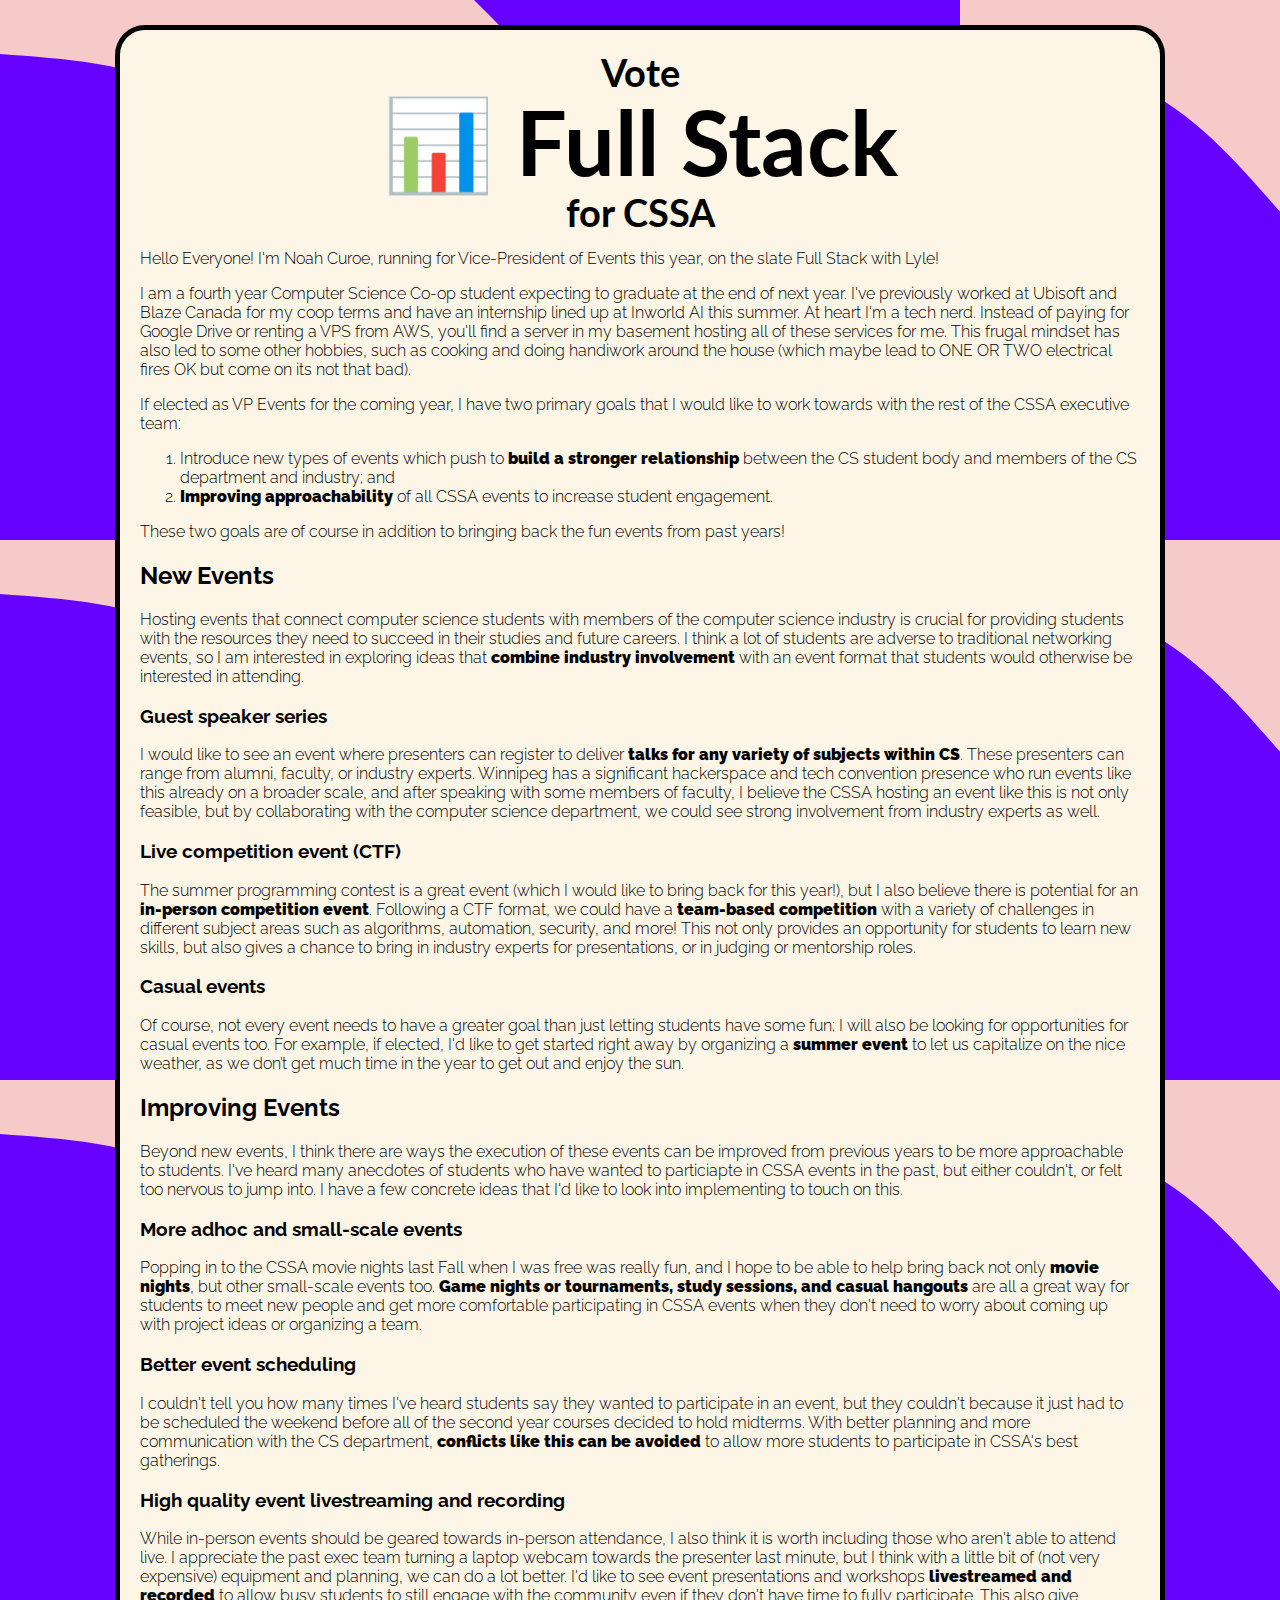
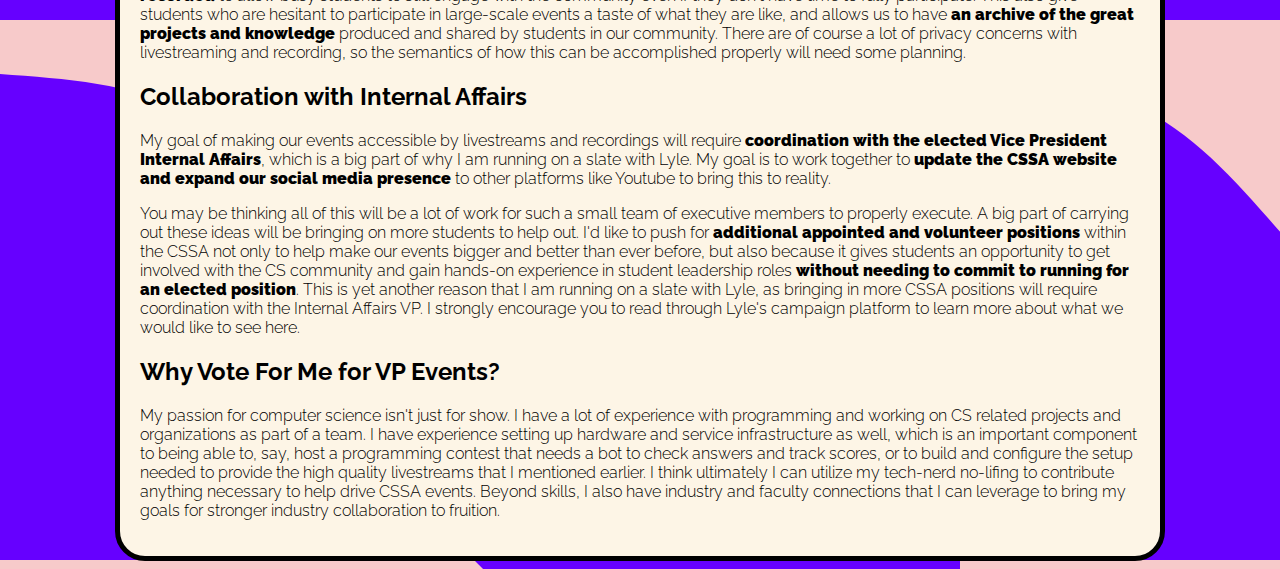
<file: vp-events.html>
<!DOCTYPE html>
<html>
   <meta name="viewport" content="width=device-width, initial-scale=1.0">
   <head>
      <link rel="stylesheet" href="styles.css">
      <title>
         Vote Full Stack for CSSA
      </title>
      <link rel="icon" type="image/x-icon" href="/assets/bar-chart_1f4ca.png">
   </head>
   <div class="content">
      <header>
         <span>
            <h2>Vote </h2>
            <h1><a href="index.html">📊 Full Stack</a></h1>
            <h2>for <a href="https://linktr.ee/umcssa">CSSA</a></h2>
         </span>
      </header>
      <body>
         <p>Hello Everyone! I'm Noah Curoe, running for Vice-President of Events this year, on the slate Full Stack with Lyle!</p>
         <p>I am a fourth year Computer Science Co-op student expecting to graduate at the end of next year. I've previously worked at Ubisoft and Blaze Canada for my coop terms and have an internship lined up at Inworld AI this summer. At heart I'm a tech nerd. Instead of paying for Google Drive or renting a VPS from AWS, you'll find a server in my basement hosting all of these services for me. This frugal mindset has also led to some other hobbies, such as cooking and doing handiwork around the house (which maybe lead to ONE OR TWO electrical fires OK but come on its not that bad).</p>
         <p>If elected as VP Events for the coming year, I have two primary goals that I would like to work towards with the rest of the CSSA executive team:</p>
         <ol>
            <li>Introduce new types of events which push to <b>build a stronger relationship</b> between the CS student body and members of the CS department and industry; and</strong></li>
            <li><b>Improving approachability</b> of all CSSA events to increase student engagement.</li>
         </ol>
         <p>These two goals are of course in addition to bringing back the fun events from past years!</p>
         <h2 id="new-events">New Events</h2>
         <p>Hosting events that connect computer science students with members of the computer science industry is crucial for providing students with the resources they need to succeed in their studies and future careers. I think a lot of students are adverse to traditional networking events, so I am interested in exploring ideas that <b>combine industry involvement</b> with an event format that students would otherwise be interested in attending.</p>
         <h3 id="new-events-guest-speaker-series">Guest speaker series</h3>
         <p>I would like to see an event where presenters can register to deliver <b>talks for any variety of subjects within CS</b>. These presenters can range from alumni, faculty, or industry experts. Winnipeg has a significant hackerspace and tech convention presence who run events like this already on a broader scale, and after speaking with some members of faculty, I believe the CSSA hosting an event like this is not only feasible, but by collaborating with the computer science department, we could see strong involvement from industry experts as well.</p>
         <h3 id="new-events-live-competition">Live competition event (CTF)</h3>
         <p>The summer programming contest is a great event (which I would like to bring back for this year!), but I also believe there is potential for an <b>in-person competition event</b>. Following a CTF format, we could have a <b>team-based competition</b> with a variety of challenges in different subject areas such as algorithms, automation, security, and more! This not only provides an opportunity for students to learn new skills, but also gives a chance to bring in industry experts for presentations, or in judging or mentorship roles.</p>
         <h3 id="new-events-beyond-industry">Casual events</h3>
         <p>Of course, not every event needs to have a greater goal than just letting students have some fun; I will also be looking for opportunities for casual events too. For example, if elected, I'd like to get started right away by organizing a <b>summer event</b> to let us capitalize on the nice weather, as we don’t get much time in the year to get out and enjoy the sun.</p>
         <h2 id="improving-events">Improving Events</h2>
         <p>Beyond new events, I think there are ways the execution of these events can be improved from previous years to be more approachable to students. I've heard many anecdotes of students who have wanted to particiapte in CSSA events in the past, but either couldn't, or felt too nervous to jump into. I have a few concrete ideas that I'd like to look into implementing to touch on this.</p>
         <h3 id="improving-events-adhoc">More adhoc and small-scale events</h3>
         <p>Popping in to the CSSA movie nights last Fall when I was free was really fun, and I hope to be able to help bring back not only <b>movie nights</b>, but other small-scale events too. <b>Game nights or tournaments, study sessions, and casual hangouts</b> are all a great way for students to meet new people and get more comfortable participating in CSSA events when they don't need to worry about coming up with project ideas or organizing a team.</p>
         <h3 id="improving-events-scheduling">Better event scheduling</h3>
         <p>I couldn't tell you how many times I've heard students say they wanted to participate in an event, but they couldn't because it just had to be scheduled the weekend before all of the second year courses decided to hold midterms. With better planning and more communication with the CS department, <b>conflicts like this can be avoided</b> to allow more students to participate in CSSA's best gatherings.</p>
         <h3 id="improving-events-livestreaming">High quality event livestreaming and recording</h3>
         <p>While in-person events should be geared towards in-person attendance, I also think it is worth including those who aren't able to attend live. I appreciate the past exec team turning a laptop webcam towards the presenter last minute, but I think with a little bit of (not very expensive) equipment and planning, we can do a lot better. I'd like to see event presentations and workshops <b>livestreamed and recorded</b> to allow busy students to still engage with the community even if they don't have time to fully participate. This also give students who are hesitant to participate in large-scale events a taste of what they are like, and allows us to have <b>an archive of the great projects and knowledge</b> produced and shared by students in our community. There are of course a lot of privacy concerns with livestreaming and recording, so the semantics of how this can be accomplished properly will need some planning.</p>
         <h2 id="ia-collaboration">Collaboration with Internal Affairs</h2>
         <p>My goal of making our events accessible by livestreams and recordings will require <b>coordination with the elected Vice President Internal Affairs</b>, which is a big part of why I am running on a slate with Lyle. My goal is to work together to <b>update the CSSA website and expand our social media presence</b> to other platforms like Youtube to bring this to reality.</p>
         <p>You may be thinking all of this will be a lot of work for such a small team of executive members to properly execute. A big part of carrying out these ideas will be bringing on more students to help out. I'd like to push for <b>additional appointed and volunteer positions</b> within the CSSA not only to help make our events bigger and better than ever before, but also because it gives students an opportunity to get involved with the CS community and gain hands-on experience in student leadership roles <b>without needing to commit to running for an elected position</b>. This is yet another reason that I am running on a slate with Lyle, as bringing in more CSSA positions will require coordination with the Internal Affairs VP. I strongly encourage you to read through Lyle's campaign platform to learn more about what we would like to see here.</p>
         <h2 id="why-me-for-events">Why Vote For Me for VP Events?</h2>
         <p>My passion for computer science isn't just for show. I have a lot of experience with programming and working on CS related projects and organizations as part of a team. I have experience setting up hardware and service infrastructure as well, which is an important component to being able to, say, host a programming contest that needs a bot to check answers and track scores, or to build and configure the setup needed to provide the high quality livestreams that I mentioned earlier. I think ultimately I can utilize my tech-nerd no-lifing to contribute anything necessary to help drive CSSA events. Beyond skills, I also have industry and faculty connections that I can leverage to bring my goals for stronger industry collaboration to fruition.</p>
        </body>
   </div>
</html>
</file>
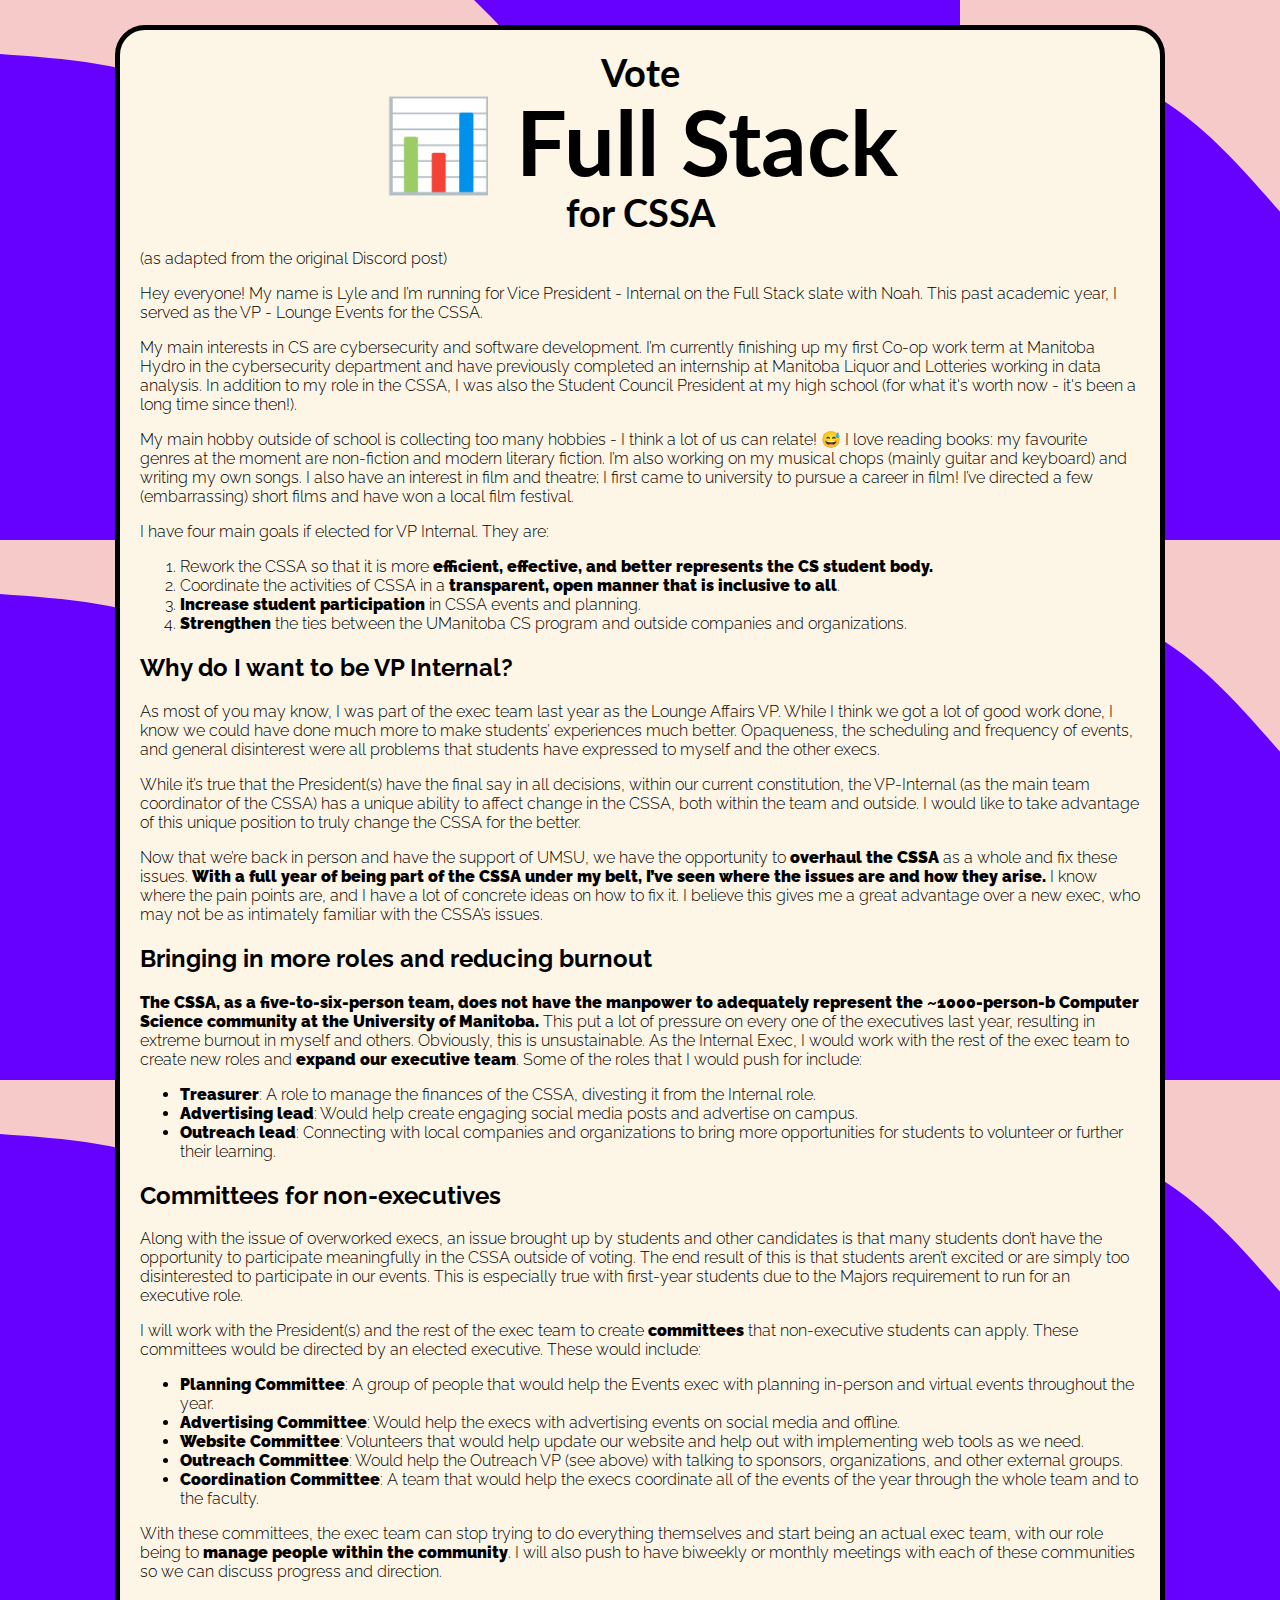
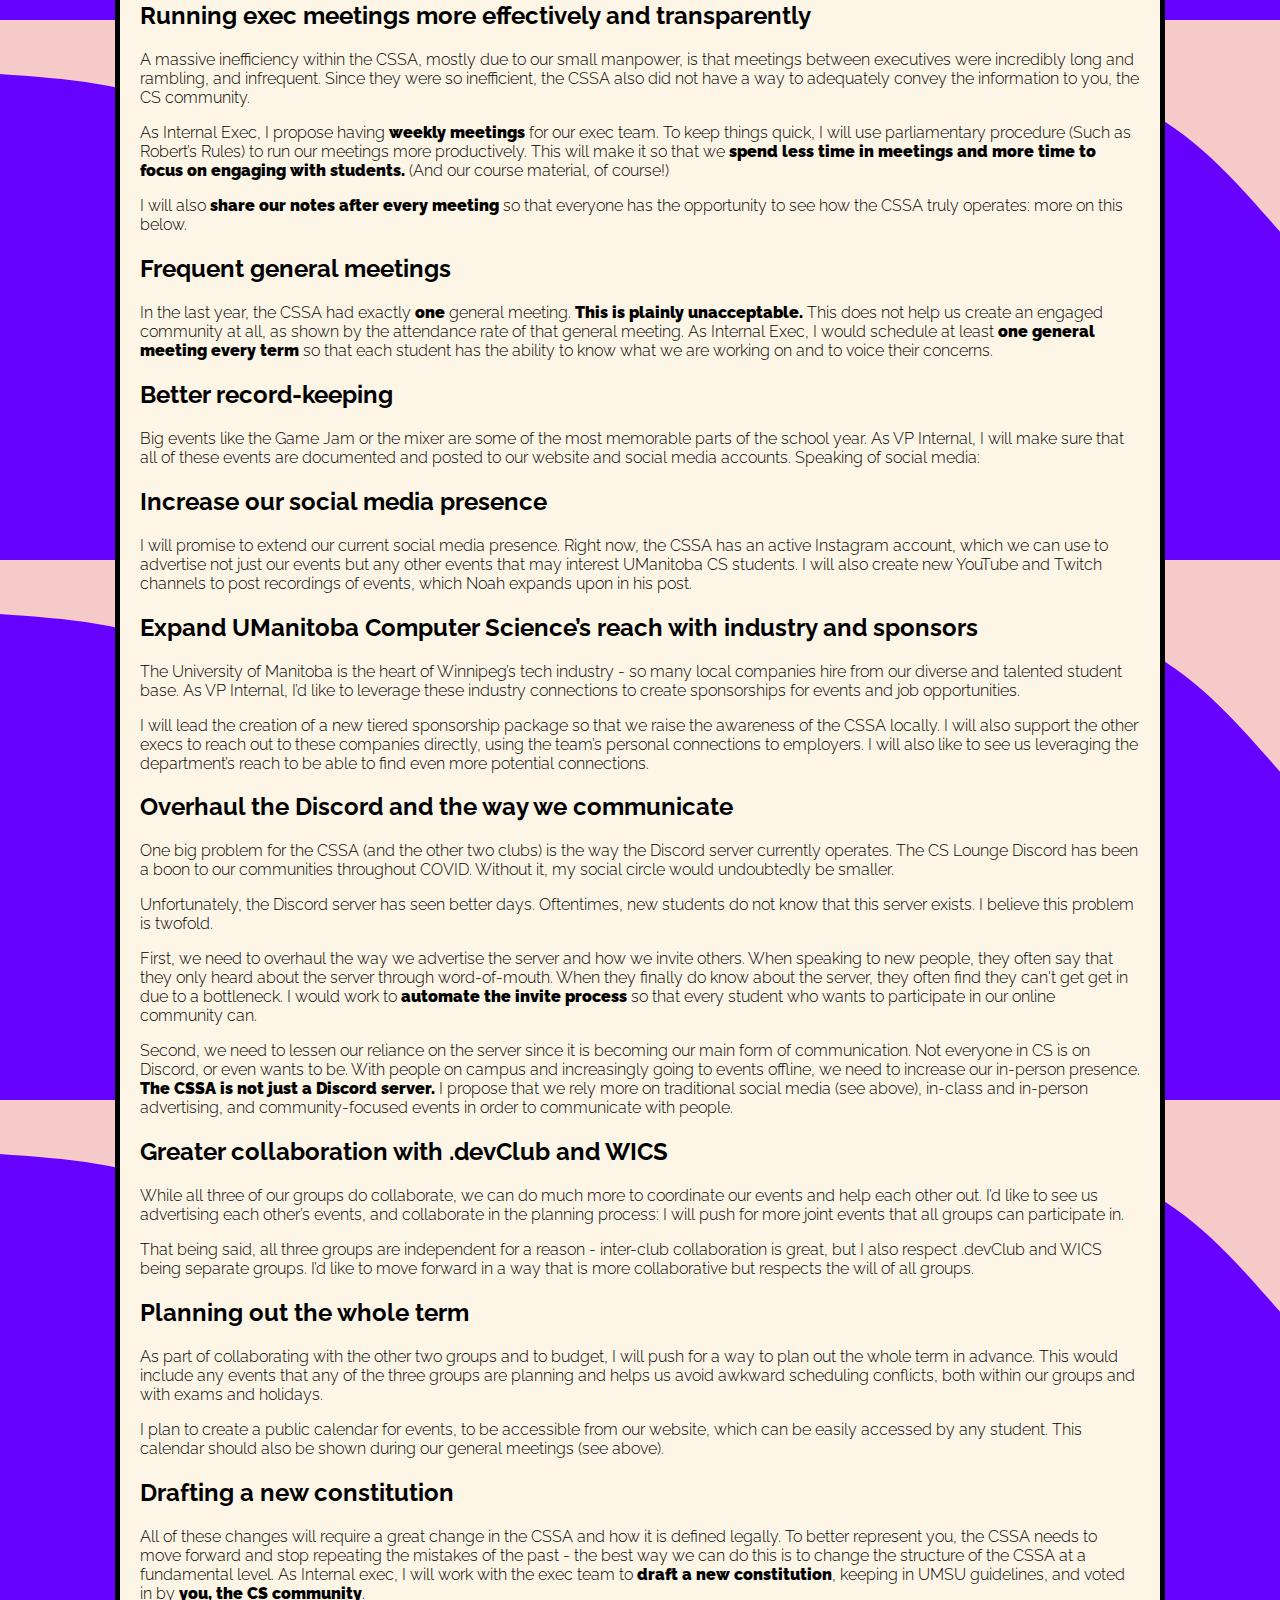
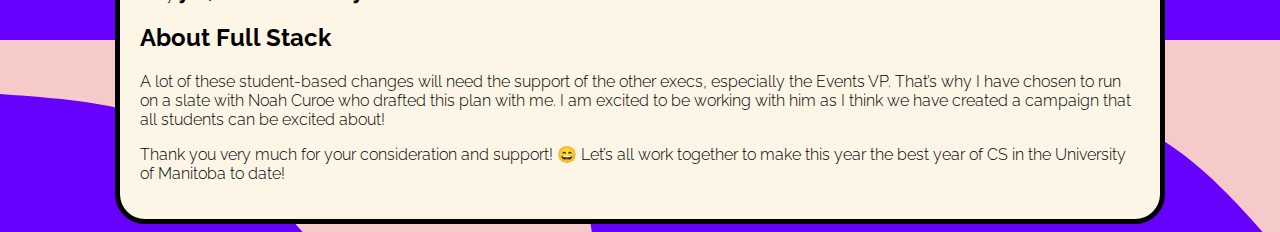
<file: vp-internal.html>
<!DOCTYPE html>
<html>
    <meta name="viewport" content="width=device-width, initial-scale=1.0"> 
    <head>
        <link rel="stylesheet" href="styles.css">
        <title>
            Vote Full Stack for CSSA
        </title>
        <link rel="icon" type="image/x-icon" href="/assets/bar-chart_1f4ca.png">
    </head>
    <div class="content">
        <header>
            <span><h2>Vote </h2><h1><a href="index.html">📊 Full Stack</a></h1><h2>for <a href="https://linktr.ee/umcssa">CSSA</a></h2></span>
        </header>
        <body>
            <p>(as adapted from the original Discord post)</p>
            <p>Hey everyone! My name is Lyle and I’m running for Vice President - Internal on the Full Stack slate with Noah. This past academic year, I served as the VP - Lounge Events for the CSSA.</p>
            <p>My main interests in CS are cybersecurity and software development. I’m currently finishing up my first Co-op work term at Manitoba Hydro in the cybersecurity department and have previously completed an internship at Manitoba Liquor and Lotteries working in data analysis. In addition to my role in the CSSA, I was also the Student Council President at my high school (for what it&#39;s worth now - it&#39;s been a long time since then!).</p>
            <p>My main hobby outside of school is collecting too many hobbies - I think a lot of us can relate! 😅 I love reading books: my favourite genres at the moment are non-fiction and modern literary fiction. I’m also working on my musical chops (mainly guitar and keyboard) and writing my own songs. I also have an interest in film and theatre; I first came to university to pursue a career in film! I’ve directed a few (embarrassing) short films and have won a local film festival. </p>
            <p>I have four main goals if elected for VP Internal. They are:</p>
            <ol>
            <li>Rework the CSSA so that it is more <b>efficient, effective, and better represents the CS student body.</b></li>
            <li>Coordinate the activities of CSSA in a <b>transparent, open manner that is inclusive to all</b>.</li>
            <li><b>Increase student participation</b> in CSSA events and planning.</li>
            <li><b>Strengthen</b> the ties between the UManitoba CS program and outside companies and organizations.</li>
            </ol>
            <h2 id="why-do-i-want-to-be-vp-internal-">Why do I want to be VP Internal?</h2>
            <p>As most of you may know, I was part of the exec team last year as the Lounge Affairs VP. While I think we got a lot of good work done, I know we could have done much more to make students’ experiences much better. Opaqueness, the scheduling and frequency of events, and general disinterest were all problems that students have expressed to myself and the other execs. </p>
            <p>While it’s true that the President(s) have the final say in all decisions, within our current constitution, the VP-Internal (as the main team coordinator of the CSSA) has a unique ability to affect change in the CSSA, both within the team and outside. I would like to take advantage of this unique position to truly change the CSSA for the better.</p>
            <p>Now that we’re back in person and have the support of UMSU, we have the opportunity to <b>overhaul the CSSA</b> as a whole and fix these issues. <b>With a full year of being part of the CSSA under my belt, I’ve seen where the issues are and how they arise.</b> I know where the pain points are, and I have a lot of concrete ideas on how to fix it. I believe this gives me a great advantage over a new exec, who may not be as intimately familiar with the CSSA’s issues.</p>
            <h2 id="bringing-in-more-roles-and-reducing-burnout">Bringing in more roles and reducing burnout</h2>
            <p><b>The CSSA, as a five-to-six-person team, does not have the manpower to adequately represent the ~1000-person-b Computer Science community at the University of Manitoba.</b> This put a lot of pressure on every one of the executives last year, resulting in extreme burnout in myself and others. Obviously, this is unsustainable. As the Internal Exec, I would work with the rest of the exec team to create new roles and <b>expand our executive team</b>. Some of the roles that I would push for include:</p>
            <ul>
            <li><b>Treasurer</b>: A role to manage the finances of the CSSA, divesting it from the Internal role.</li>
            <li><b>Advertising lead</b>: Would help create engaging social media posts and advertise on campus.</li>
            <li><b>Outreach lead</b>: Connecting with local companies and organizations to bring more opportunities for students to volunteer or further their learning.</li>
            </ul>
            <h2 id="committees-for-non-executives">Committees for non-executives</h2>
            <p>Along with the issue of overworked execs, an issue brought up by students and other candidates is that many students don’t have the opportunity to participate meaningfully in the CSSA outside of voting. The end result of this is that students aren’t excited or are simply too disinterested to participate in our events. This is especially true with first-year students due to the Majors requirement to run for an executive role. </p>
            <p>I will work with the President(s) and the rest of the exec team to create <b>committees</b> that non-executive students can apply. These committees would be directed by an elected executive. These would include:</p>
            <ul>
            <li><b>Planning Committee</b>: A group of people that would help the Events exec with planning in-person and virtual events throughout the year.</li>
            <li><b>Advertising Committee</b>: Would help the execs with advertising events on social media and offline.</li>
            <li><b>Website Committee</b>: Volunteers that would help update our website and help out with implementing web tools as we need.</li>
            <li><b>Outreach Committee</b>: Would help the Outreach VP (see above) with talking to sponsors, organizations, and other external groups.</li>
            <li><b>Coordination Committee</b>: A team that would help the execs coordinate all of the events of the year through the whole team and to the faculty.</li>
            </ul>
            <p>With these committees, the exec team can stop trying to do everything themselves and start being an actual exec team, with our role being to <b>manage people within the community</b>. I will also push to have biweekly or monthly meetings with each of these communities so we can discuss progress and direction.</p>
            <h2 id="running-exec-meetings-more-effectively-and-transparently">Running exec meetings more effectively and transparently</h2>
            <p>A massive inefficiency within the CSSA, mostly due to our small manpower, is that meetings between executives were incredibly long and rambling, and infrequent. Since they were so inefficient, the CSSA also did not have a way to adequately convey the information to you, the CS community.</p>
            <p>As Internal Exec, I propose having <b>weekly meetings</b> for our exec team. To keep things quick, I will use parliamentary procedure (Such as Robert’s Rules) to run our meetings more productively. This will make it so that we <b>spend less time in meetings and more time to focus on engaging with students.</b> (And our course material, of course!)</p>
            <p>I will also <b>share our notes after every meeting</b> so that everyone has the opportunity to see how the CSSA truly operates: more on this below.</p>
            <h2 id="frequent-general-meetings">Frequent general meetings</h2>
            <p>In the last year, the CSSA had exactly <b>one</b> general meeting. <b>This is plainly unacceptable.</b> This does not help us create an engaged community at all, as shown by the attendance rate of that general meeting. As Internal Exec, I would schedule at least <b>one general meeting every term</b> so that each student has the ability to know what we are working on and to voice their concerns.</p>
            <h2 id="better-record-keeping">Better record-keeping</h2>
            <p>Big events like the Game Jam or the mixer are some of the most memorable parts of the school year. As VP Internal, I will make sure that all of these events are documented and posted to our website and social media accounts. Speaking of social media:</p>
            <h2 id="increase-our-social-media-presence">Increase our social media presence</h2>
            <p>I will promise to extend our current social media presence. Right now, the CSSA has an active Instagram account, which we can use to advertise not just our events but any other events that may interest UManitoba CS students. I will also create new YouTube and Twitch channels to post recordings of events, which Noah expands upon in his post.</p>
            <h2 id="expand-umanitoba-computer-science-s-reach-with-industry-and-sponsors">Expand UManitoba Computer Science’s reach with industry and sponsors</h2>
            <p>The University of Manitoba is the heart of Winnipeg’s tech industry - so many local companies hire from our diverse and talented student base. As VP Internal, I’d like to leverage these industry connections to create sponsorships for events and job opportunities.</p>
            <p>I will lead the creation of a new tiered sponsorship package so that we raise the awareness of the CSSA locally. I will also support the other execs to reach out to these companies directly, using the team’s personal connections to employers. I will also like to see us leveraging the department’s reach to be able to find even more potential connections.</p>
            <h2 id="overhaul-the-discord-and-the-way-we-communicate">Overhaul the Discord and the way we communicate</h2>
            <p>One big problem for the CSSA (and the other two clubs) is the way the Discord server currently operates. The CS Lounge Discord has been a boon to our communities throughout COVID. Without it, my social circle would undoubtedly be smaller.</p>
            <p>Unfortunately, the Discord server has seen better days. Oftentimes, new students do not know that this server exists. I believe this problem is twofold.</p>
            <p>First, we need to overhaul the way we advertise the server and how we invite others. When speaking to new people, they often say that they only heard about the server through word-of-mouth. When they finally do know about the server, they often find they can&#39;t get get in due to a bottleneck. I would work to <b>automate the invite process</b> so that every student who wants to participate in our online community can.</p>
            <p>Second, we need to lessen our reliance on the server since it is becoming our main form of communication. Not everyone in CS is on Discord, or even wants to be. With people on campus and increasingly going to events offline, we need to increase our in-person presence. <b>The CSSA is not just a Discord server.</b> I propose that we rely more on traditional social media (see above), in-class and in-person advertising, and community-focused events in order to communicate with people.</p>
            <h2 id="greater-collaboration-with-devclub-and-wics">Greater collaboration with .devClub and WICS</h2>
            <p>While all three of our groups do collaborate, we can do much more to coordinate our events and help each other out. I’d like to see us advertising each other’s events, and collaborate in the planning process: I will push for more joint events that all groups can participate in. </p>
            <p>That being said, all three groups are independent for a reason - inter-club collaboration is great, but I also respect .devClub and WICS being separate groups. I’d like to move forward in a way that is more collaborative but respects the will of all groups.</p>
            <h2 id="planning-out-the-whole-term">Planning out the whole term</h2>
            <p>As part of collaborating with the other two groups and to budget, I will push for a way to plan out the whole term in advance. This would include any events that any of the three groups are planning and helps us avoid awkward scheduling conflicts, both within our groups and with exams and holidays.</p>
            <p>I plan to create a public calendar for events, to be accessible from our website, which can be easily accessed by any student. This calendar should also be shown during our general meetings (see above).</p>
            <h2 id="drafting-a-new-constitution">Drafting a new constitution</h2>
            <p>All of these changes will require a great change in the CSSA and how it is defined legally. To better represent you, the CSSA needs to move forward and stop repeating the mistakes of the past - the best way we can do this is to change the structure of the CSSA at a fundamental level. As Internal exec, I will work with the exec team to <b>draft a new constitution</b>, keeping in UMSU guidelines, and voted in by <b>you, the CS community</b>.  </p>
            <h2 id="about-full-stack">About Full Stack</h2>
            <p>A lot of these student-based changes will need the support of the other execs, especially the Events VP. That’s why I have chosen to run on a slate with Noah Curoe who drafted this plan with me. I am excited to be working with him as I think we have created a campaign that all students can be excited about!</p>
            <p>Thank you very much for your consideration and support! 😄 Let’s all work together to make this year the best year of CS in the University of Manitoba to date!
            </p>

        </body>
    </div>
</html>
</file>
<file: styles.css>
@import url('https://fonts.googleapis.com/css2?family=Lato:wght@400;600;900&family=Noto+Serif:wght@400;700&family=Raleway:wght@500;900&display=swap');


header {
    text-align: center;
    font-family: "Lato";
    line-height: max(10px,25%);
}

header {
    text-align: center;
}

header h1 {
    font-size: max(40px, 7vw);
    font-style: bold;
}

header h2 {
    font-size: max(30px,3vw);
}

header a {
    text-decoration: none;
    color: black;
}

header a:hover {
    text-decoration: underline;
}

.content {
    width: min(1000px,80vw);
    margin: auto;
    margin-top: 2%;
    border: 5px solid black;
    padding: 20px;
    padding-top: 5px;
    border-radius: 30px;
    background-color: oldlace;

}

body {
    background-color: rgb(240, 240, 240);
    font-family: "Raleway";
    font-style: normal;
    font-weight: 300;
    background-image: url('/assets/blob-scene-haikei.svg');
}

body b {
    font-weight: 900;
}


.sect-header {
    font-size: max(40px,3vw);
    font-family: "Lato";
    text-align: center;
    line-height: 10%;
}

.elect-info {
    display: flex;
    flex-wrap: wrap;
    justify-content: space-around;
}

.quote {
    font-style: italic;
}

.bio {
    max-width: 400px;
    text-align: center;
    line-height: 20px;
    font-family: "Lato";
    display:flex;
    flex-direction: column;
    align-items: center;
}

.bio p {
    font-family: "Raleway";
    font-style: normal;
}

.bio img {
    max-width: 200px;
}

.socials {
    max-width: 100%;
    display: flex;
    justify-content: space-between;
}

.socials .link {
    width: 50px;
}

.shortcuts {
    align-items: stretch;
    flex-wrap: wrap;
    align-content: center;
    display: flex;
    justify-content: space-around;
    padding: 10px;
    row-gap: 5px;
}

.shortcuts a {
    font-size: 25px;
    max-width: 300px;
    width: 100%;
    height: 50px;
    border: 5px solid black;
    border-radius: 25px;
    display: flex;
    flex-direction: column;
    justify-content: center;
    text-align: center;
    text-decoration: none;
    color: black;
}

.bio a {
    font-size: 25px;
    width: 100%;
    height: 50px;
    border: 5px solid black;
    border-radius: 25px;
    display: flex;
    flex-direction: column;
    justify-content: center;
    text-align: center;
    text-decoration: none;
    color: black;
}

.bio a:hover {
    background-color: black;
    color:white;
    transition: 300ms;
    cursor:pointer;
}

.shortcuts a:hover {
    background-color: black;
    color:white;
    transition: 300ms;
    cursor:pointer;
}

.voting-info {
    text-align: center;
    font-family: "Lato";
    font-size: 25px;
}

.names {
    text-align: center;
    font-family: "Lato";
    font-weight: 600;
    font-size: max(30px, 2vw);
}

.module {
    padding: 1px;
    margin: auto;
}
</file>
